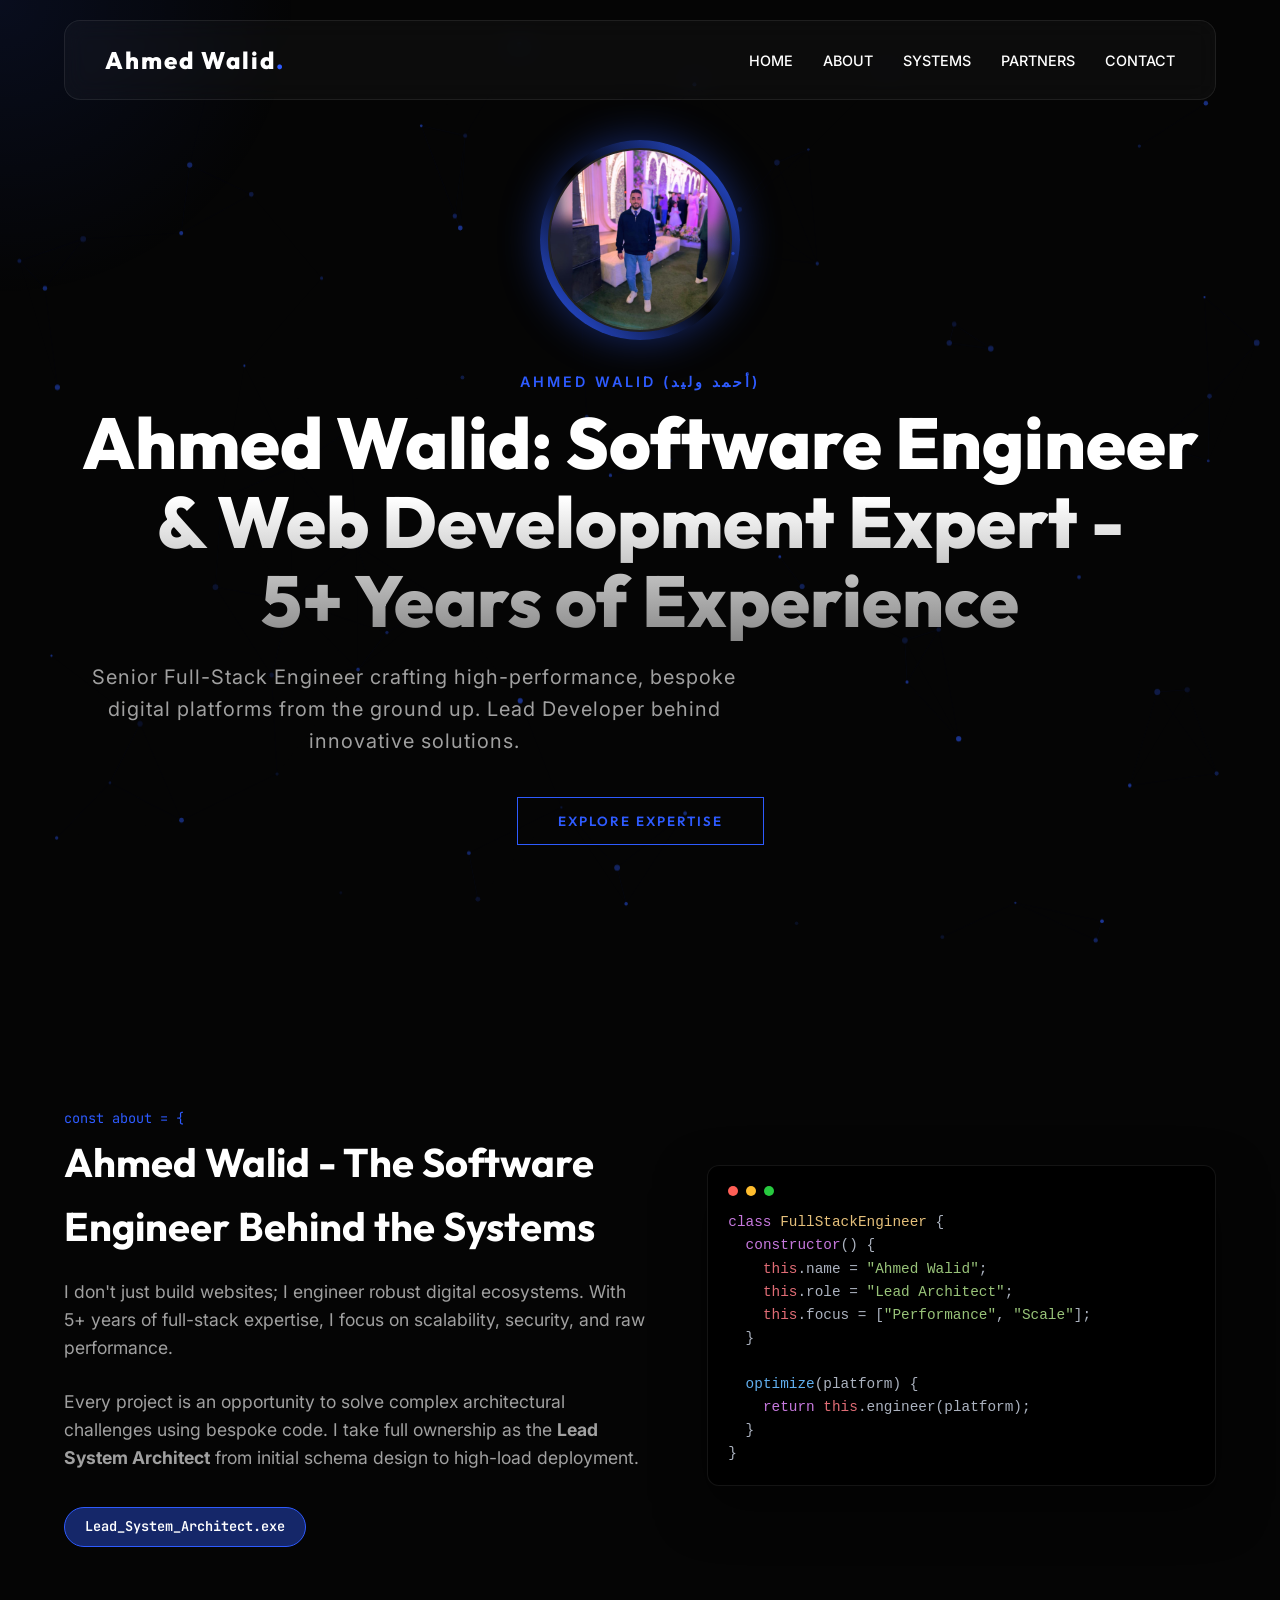
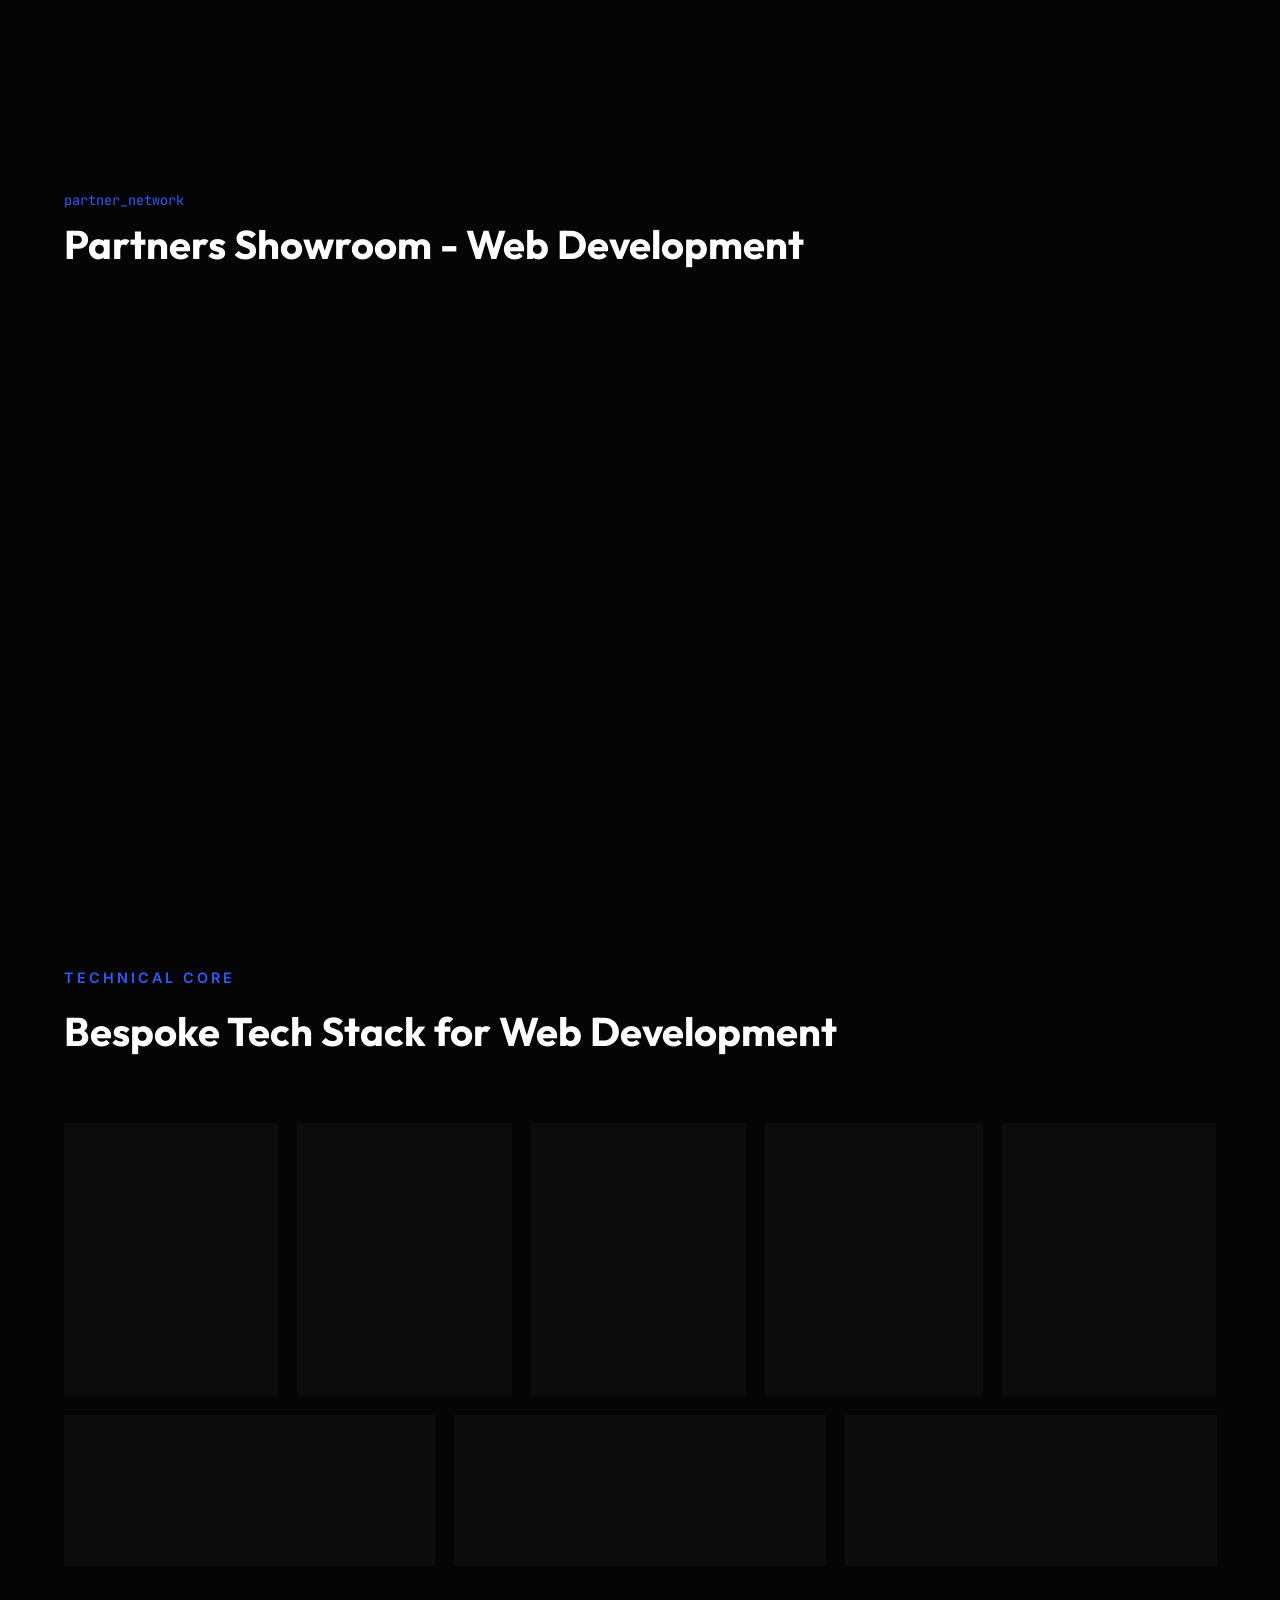
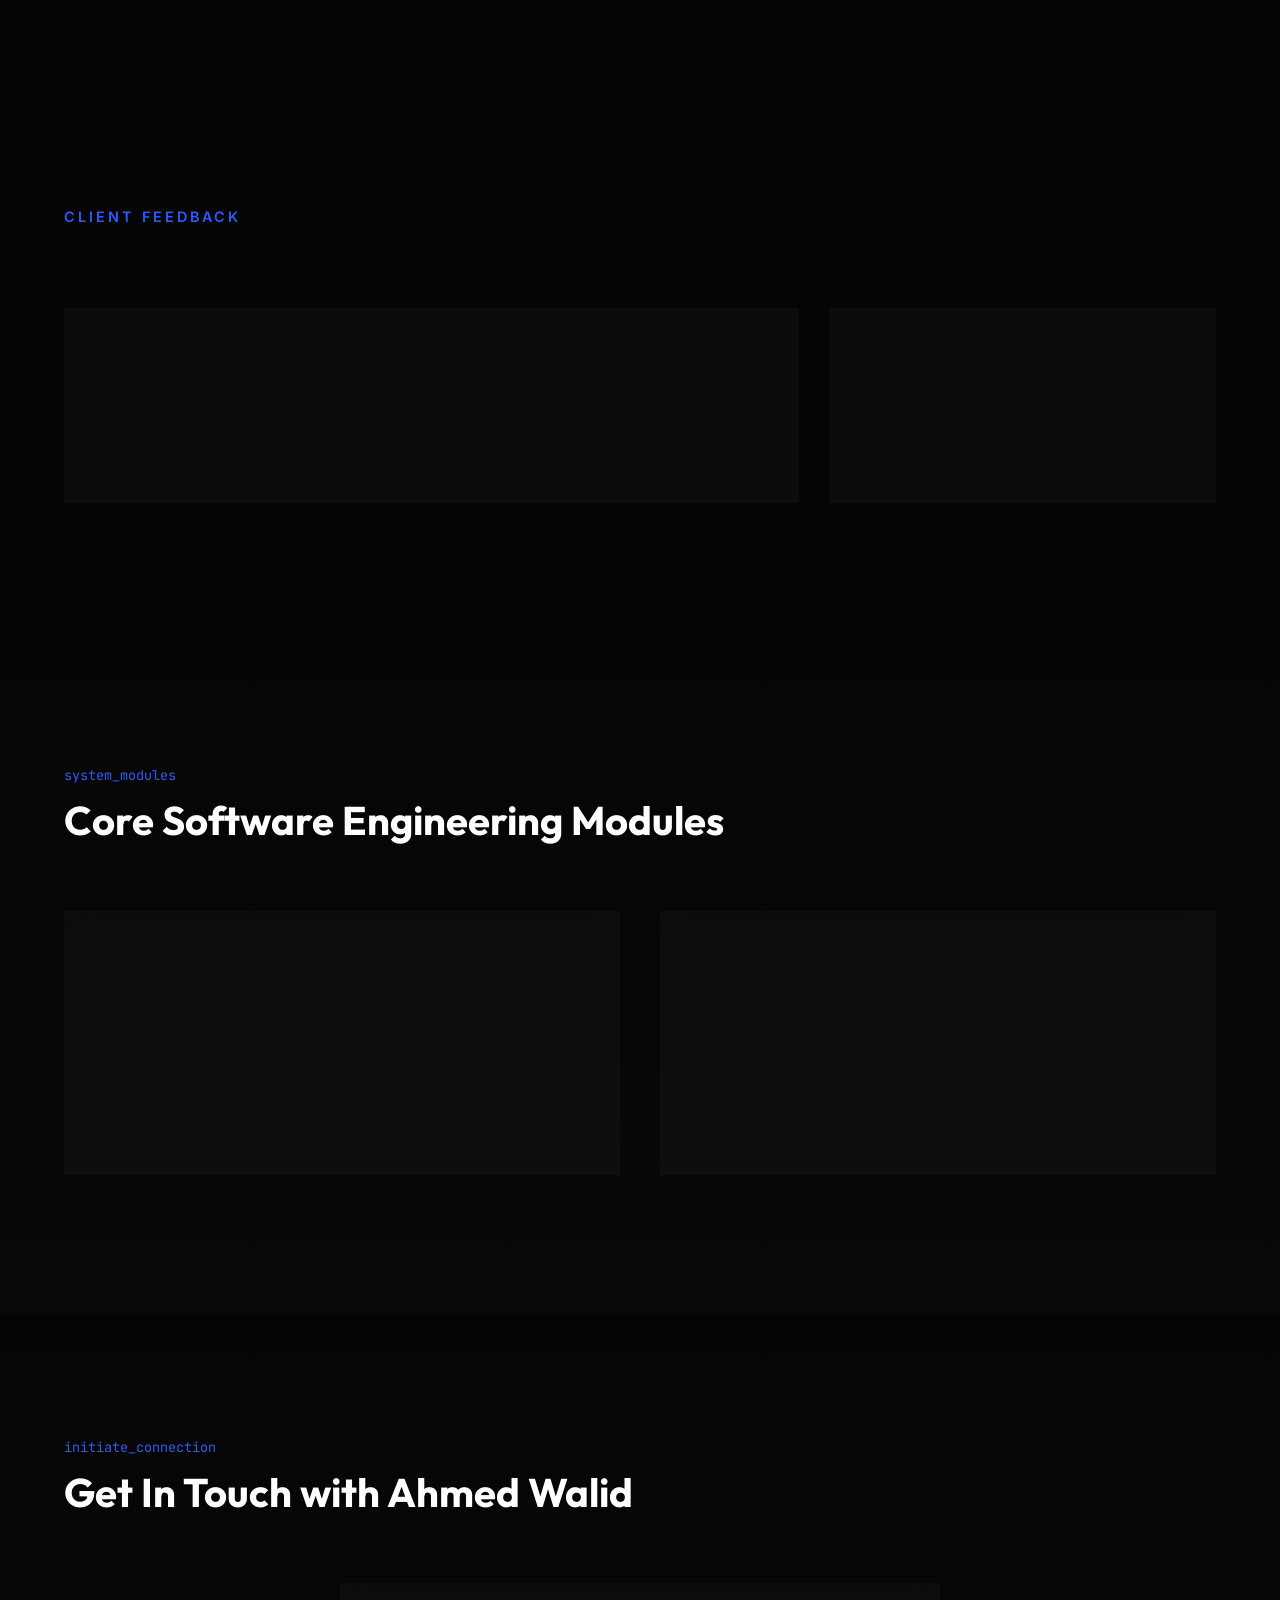
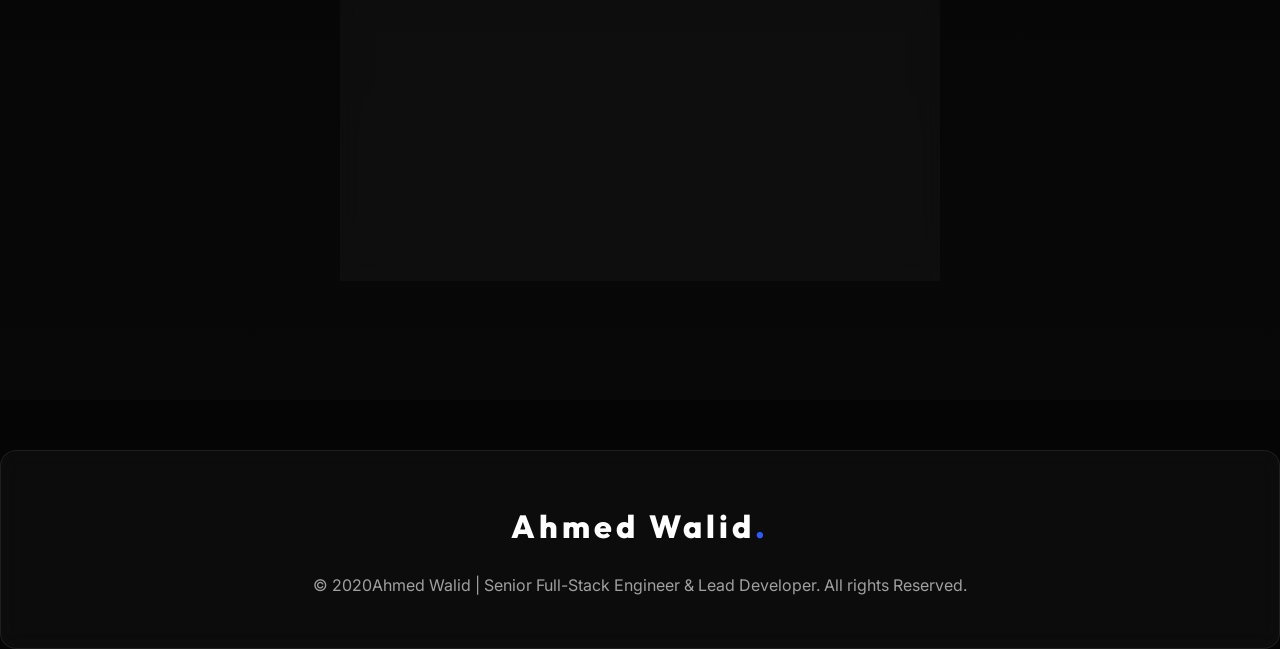
<file: index.html>
<!DOCTYPE html>
<html lang="en">

<head>
    <meta charset="UTF-8">
    <meta name="viewport" content="width=device-width, initial-scale=1.0">
    <title>Ahmed Walid | Elite Software Engineer & Full-Stack Developer</title>
    <meta name="description"
        content="Senior Full-Stack Developer and Agency Lead with 5+ years of experience in custom coding and digital systems. Expertise in framework-free, high-performance coding.">
    <link rel="stylesheet" href="styles.css">
    <!-- Google Fonts -->
    <link rel="stylesheet"
        href="https://fonts.googleapis.com/css2?family=JetBrains+Mono:wght@400;500&family=Outfit:wght@300;400;600;800&family=Inter:wght@300;400;500;600&display=swap">
    <!-- Font Awesome for icons -->
    <link rel="stylesheet" href="https://cdnjs.cloudflare.com/ajax/libs/font-awesome/6.4.0/css/all.min.css">
    <!-- JSON-LD Schema Markup -->
    <script type="application/ld+json">
    {
      "@context": "https://schema.org",
      "@type": ["Person", "SoftwareEngineer"],
      "name": "Ahmed Walid",
      "jobTitle": "Elite Software Engineer & Full-Stack Developer",
      "url": "https://medowaled.github.io/my-profile/",
      "sameAs": [
        "https://www.facebook.com/ahmed.w.abo.elnaga"
      ]
    }
    </script>
</head>

<body>
    <div id="mouse-glow"></div>
    <div id="grain-overlay"></div>

    <nav class="glass"
        style="position: fixed; top: 20px; left: 50%; transform: translateX(-50%); width: 90%; max-width: 1200px; padding: 20px 40px; display: flex; justify-content: space-between; align-items: center; z-index: 1000;">
        <div class="logo outfit" style="font-weight: 800; font-size: 1.5rem; letter-spacing: 2px;">Ahmed Walid<span
                style="color: var(--accent-neon);">.</span></div>
        <div class="nav-links" style="display: flex; gap: 30px;">
            <a href="#hero" style="color: #fff; text-decoration: none; font-size: 0.9rem; font-weight: 500;"> HOME</a>
            <a href="#about" style="color: #fff; text-decoration: none; font-size: 0.9rem; font-weight: 500;"> ABOUT</a>
            <a href="#tech" style="color: #fff; text-decoration: none; font-size: 0.9rem; font-weight: 500;">
                SYSTEMS</a>
            <a href="#showroom" style="color: #fff; text-decoration: none; font-size: 0.9rem; font-weight: 500;">
                PARTNERS</a>
            <a href="#contact" style="color: #fff; text-decoration: none; font-size: 0.9rem; font-weight: 500;">
                CONTACT</a>
        </div>
    </nav>

    <section id="hero">
        <canvas id="hero-canvas"></canvas>
        <div class="hero-content">
            <div class="profile-container reveal" style="animation-delay: 0.1s;">
                <img src="ahmed_profile.jpg" alt="Ahmed Walid" class="profile-img">
            </div>
            <span class="section-tag reveal" style="animation-delay: 0.2s;">Ahmed Walid (أحمد وليد)</span>
            <h1 class="hero-title reveal" style="animation-delay: 0.4s;">Ahmed Walid: Software Engineer & Web
                Development Expert - <br> 5+ Years of Experience</h1>
            <p class="hero-subtitle reveal" style="animation-delay: 0.6s;">Senior Full-Stack Engineer crafting
                high-performance, bespoke digital platforms from the ground up. Lead Developer behind innovative
                solutions.</p>
            <div class="reveal" style="animation-delay: 0.8s;">
                <button class="neon-btn">Explore Expertise</button>
            </div>
        </div>
    </section>

    <section id="about">
        <div class="container">
            <div class="about-content">
                <div class="about-text">
                    <span class="mono">const about = {</span>
                    <h2 class="section-title" style="margin-bottom: 20px;">Ahmed Walid - The Software Engineer Behind
                        the Systems</h2>
                    <p class="about-bio">I don't just build websites; I engineer robust digital ecosystems. With 5+
                        years of full-stack expertise, I focus on scalability, security, and raw performance.</p>
                    <p class="about-bio">Every project is an opportunity to solve complex architectural challenges using
                        bespoke code. I take full ownership as the <strong>Lead System Architect</strong> from initial
                        schema design to high-load deployment.</p>
                    <div class="lead-developer-badge mono">Lead_System_Architect.exe</div>
                </div>
                <div class="code-window">
                    <div class="code-header">
                        <div class="dot dot-red"></div>
                        <div class="dot dot-yellow"></div>
                        <div class="dot dot-green"></div>
                    </div>
                    <pre><code style="color: #abb2bf;"><span style="color: #c678dd;">class</span> <span style="color: #e5c07b;">FullStackEngineer</span> {
  <span style="color: #c678dd;">constructor</span>() {
    <span style="color: #e06c75;">this</span>.name = <span style="color: #98c379;">"Ahmed Walid"</span>;
    <span style="color: #e06c75;">this</span>.role = <span style="color: #98c379;">"Lead Architect"</span>;
    <span style="color: #e06c75;">this</span>.focus = [<span style="color: #98c379;">"Performance"</span>, <span style="color: #98c379;">"Scale"</span>];
  }
  
  <span style="color: #61afef;">optimize</span>(platform) {
    <span style="color: #c678dd;">return</span> <span style="color: #e06c75;">this</span>.engineer(platform);
  }
}</code></pre>
                </div>
            </div>
        </div>
    </section>

    <section id="showroom">
        <div class="container">
            <div class="section-header">
                <span class="mono">partner_network</span>
                <h2 class="section-title">Partners Showroom - Web Development</h2>
            </div>
            <div class="client-grid">
                <a href="https://www.mostafa-khalil.com/" target="_blank" class="client-card glass">
                    <img src="WhatsApp Image 2026-05-14 at 11.23.40 PM.jpeg" alt="mr mostafa-khalil"
                        class="client-logo">
                    <div class="mono brand-label">mr mostafa khalil </div>
                </a>
                <a href="https://lisbon-club.com" target="_blank" class="client-card glass">
                    <img src="WhatsApp Image 2026-05-14 at 11.26.23 PM.jpeg" alt="Lox Steel" class="client-logo">
                    <div class="mono brand-label">Lisbon club</div>
                </a>
                <a href="https://medowaled.github.io/moca/" target="_blank" class="client-card glass">
                    <img src="616017073_122093963931225091_5633531147748933407_n.jpg" alt="Moca Cafe"
                        class="client-logo">
                    <div class="mono brand-label">MOCA CAFE</div>
                </a>
                <a href="https://nouryan-travel.com/" target="_blank" class="client-card glass">
                    <img src="WhatsApp Image 2026-05-14 at 11.30.19 PM.jpeg" alt="TechFlow" class="client-logo">
                    <div class="mono brand-label">nouryan </div>
                </a>
                <a href="https://medowaled.github.io/Cafe-main/" target="_blank" class="client-card glass">
                    <img src="WhatsApp Image 2026-05-14 at 11.32.24 PM.jpeg" alt="Partner 5" class="client-logo">
                    <div class="mono brand-label">AntiQa cafe</div>
                </a>
                <a href="https://medowaled.github.io/zay_shop-main/" target="_blank" class="client-card glass">
                    <img src="WhatsApp Image 2026-05-14 at 11.34.33 PM.jpeg" alt="Partner 6" class="client-logo">
                    <div class="mono brand-label">zay_shop</div>
                </a>
                <a href="https://medowaled.github.io/Medic-Care-main/" target="_blank" class="client-card glass">
                    <img src="WhatsApp Image 2026-05-14 at 11.36.11 PM.jpeg" alt="Partner 7" class="client-logo">
                    <div class="mono brand-label">Medic Care</div>
                </a>
                <a href="https://medowaled.github.io/Restaurant-main/" target="_blank   " class="client-card glass">
                    <img src="WhatsApp Image 2026-05-14 at 11.38.36 PM.jpeg" alt="Partner 8" class="client-logo">
                    <div class="mono brand-label">Restaurant</div>
                </a>
            </div>
        </div>
    </section>

    <section id="tech">
        <div class="container">
            <div class="section-header">
                <span class="section-tag">Technical Core</span>
                <h2 class="section-title">Bespoke Tech Stack for Web Development</h2>
            </div>
            <div class="tech-container">
                <div class="tech-item glass">
                    <span class="tech-name">React.js & Next.js</span>
                    <p class="tech-desc">Building SEO-optimized, lightning-fast SSR and static applications with React
                        and Next.js.</p>
                </div>
                <div class="tech-item glass">
                    <span class="tech-name">TypeScript</span>
                    <p class="tech-desc">Leveraging static typing for robust, error-free, and maintainable
                        enterprise-level codebases.</p>
                </div>
                <div class="tech-item glass">
                    <span class="tech-name">Node.js & Express</span>
                    <p class="tech-desc">Architecting high-concurrency, scalable backend systems and REST/GraphQL APIs.
                    </p>
                </div>
                <div class="tech-item glass">
                    <span class="tech-name">Advanced HTML5/CSS3 (Sass)</span>
                    <p class="tech-desc">Semantic structures and complex styling systems using Sass for maintainable,
                        scalable UI.</p>
                </div>
                <div class="tech-item glass">
                    <span class="tech-name">Firebase Suite</span>
                    <p class="tech-desc">Expert integration of Auth, Firestore, and Hosting for serverless, real-time
                        enterprise applications.</p>
                </div>
                <div class="tech-item glass">
                    <span class="tech-name">API Development</span>
                    <p class="tech-desc">Designing and implementing secure, efficient RESTful and real-time APIs for
                        seamless data flow.</p>
                </div>
                <div class="tech-item glass">
                    <span class="tech-name">Performance Optimization</span>
                    <p class="tech-desc">Deep-level audits and optimizations to achieve perfect lighthouse scores and
                        instant load times.</p>
                </div>
                <div class="tech-item glass">
                    <span class="tech-name">Tailwind CSS</span>
                    <p class="tech-desc">Rapidly building modern, utility-first interfaces with precision and
                        performance.</p>
                </div>
            </div>
        </div>
    </section>

    <section id="testimonials">
        <div class="container">
            <div class="section-header">
                <span class="section-tag">Client Feedback</span>

            </div>
            <div class="testimonial-slider">
                <div class="testimonial-track">
                    <!-- Slide 1 -->
                    <div class="glass testimonial-card" dir="rtl">
                        <i class="fa-solid fa-quote-left"
                            style="color: var(--accent-neon); font-size: 1.5rem; margin-bottom: 15px; display: block;"></i>
                        <p
                            style="font-style: italic; margin-bottom: 20px; color: var(--text-secondary); font-size: 0.95rem;">
                            "أنا سعيد جداً بالتعامل مع أحمد، الشغل احترافي والمنصة ممتازة وسريعة جداً. الاهتمام
                            بالتفاصيل مذهل فعلاً."</p>
                        <div style="display: flex; align-items: center; gap: 12px;">
                            <div style="width: 40px; height: 40px; border-radius: 50%; background: var(--accent-neon);">
                            </div>
                            <div>
                                <h4 class="outfit" style="font-size: 0.9rem;">مستر مصطفى خليل</h4>
                                <span style="font-size: 0.75rem; color: var(--text-secondary);">مدير تنفيذي</span>
                            </div>
                        </div>
                    </div>
                    <!-- Slide 2 -->
                    <div class="glass testimonial-card" dir="rtl">
                        <i class="fa-solid fa-quote-left"
                            style="color: var(--accent-neon); font-size: 1.5rem; margin-bottom: 15px; display: block;"></i>
                        <p
                            style="font-style: italic; margin-bottom: 20px; color: var(--text-secondary); font-size: 0.95rem;">
                            "كل الشكر للمهندس أحمد على المجهود الرائع. الشغل تم بجودة عالية وفي وقت قياسي. أنصح بشدة
                            بالتعامل معه لأي مشروع تقني معقد."</p>
                        <div style="display: flex; align-items: center; gap: 12px;">
                            <div style="width: 40px; height: 40px; border-radius: 50%; background: #444;"></div>
                            <div>
                                <h4 class="outfit" style="font-size: 0.9rem;">دكتور محمد عبدالغني</h4>
                                <span style="font-size: 0.75rem; color: var(--text-secondary);">رئيس مجلس إدارة شركة
                                    نوريان للسياحه </span>
                            </div>
                        </div>
                    </div>
                    <!-- Slide 3 -->
                    <div class="glass testimonial-card" dir="rtl">
                        <i class="fa-solid fa-quote-left"
                            style="color: var(--accent-neon); font-size: 1.5rem; margin-bottom: 15px; display: block;"></i>
                        <p
                            style="font-style: italic; margin-bottom: 20px; color: var(--text-secondary); font-size: 0.95rem;">
                            "الاحترافية والالتزام هما عنوان العمل مع أحمد. المنصة التي قام ببنائها من الصفر تجاوزت كل
                            توقعاتنا من حيث الأداء والسرعة."</p>
                        <div style="display: flex; align-items: center; gap: 12px;">
                            <div style="width: 40px; height: 40px; border-radius: 50%; background: #2e5bff;"></div>
                            <div>
                                <h4 class="outfit" style="font-size: 0.9rem;">أستاذ أحمد علي</h4>
                                <span style="font-size: 0.75rem; color: var(--text-secondary);">مدير تقني</span>
                            </div>
                        </div>
                    </div>
                    <!-- Repeat for seamless loop -->
                    <div class="glass testimonial-card" dir="rtl">
                        <i class="fa-solid fa-quote-left"
                            style="color: var(--accent-neon); font-size: 1.5rem; margin-bottom: 15px; display: block;"></i>
                        <p
                            style="font-style: italic; margin-bottom: 20px; color: var(--text-secondary); font-size: 0.95rem;">
                            "أنا سعيد جداً بالتعامل مع أحمد، الشغل احترافي والمنصة ممتازة وسريعة جداً. الاهتمام
                            بالتفاصيل مذهل فعلاً."</p>
                        <div style="display: flex; align-items: center; gap: 12px;">
                            <div style="width: 40px; height: 40px; border-radius: 50%; background: var(--accent-neon);">
                            </div>
                            <div>
                                <h4 class="outfit" style="font-size: 0.9rem;">مستر مصطفى خليل</h4>
                                <span style="font-size: 0.75rem; color: var(--text-secondary);">مدير تنفيذي</span>
                            </div>
                        </div>
                    </div>
                </div>
            </div>
        </div>
    </section>

    <section id="engineering" class="agency-section">
        <div class="container">
            <div class="section-header">
                <span class="mono">system_modules</span>
                <h2 class="section-title">Core Software Engineering Modules</h2>
            </div>
            <div style="display: grid; grid-template-columns: repeat(auto-fit, minmax(300px, 1fr)); gap: 40px;">
                <div class="service-card glass">
                    <div class="service-icon"><i class="fa-solid fa-server"></i></div>
                    <h3 class="outfit" style="margin-bottom: 15px;">Backend Architecture</h3>
                    <p style="color: var(--text-secondary);">Designing scalable databases and serverless logic using
                        Firebase and custom API structures for high-load systems.</p>
                </div>
                <div class="service-card glass">
                    <div class="service-icon"><i class="fa-solid fa-microchip"></i></div>
                    <h3 class="outfit" style="margin-bottom: 15px;">Frontend Systems</h3>
                    <p style="color: var(--text-secondary);">Developing complex, low-latency user interfaces with pure
                        JavaScript and optimized styling systems.</p>
                </div>
            </div>
        </div>
    </section>

    <section id="contact" class="agency-section">
        <div class="container">
            <div class="section-header">
                <span class="mono">initiate_connection</span>
                <h2 class="section-title">Get In Touch with Ahmed Walid</h2>
            </div>
            <div class="contact-card glass"
                style="max-width: 600px; margin: 0 auto; padding: 40px; text-align: center; border-radius: 20px;">
                <p style="color: var(--text-secondary); margin-bottom: 30px; font-size: 1.1rem;">Ready to build
                    something extraordinary? Let's discuss your next project.</p>

                <div class="contact-numbers"
                    style="font-size: 1.5rem; font-weight: 600; margin-bottom: 30px; color: #fff; display: flex; justify-content: center; align-items: center; gap: 15px; flex-wrap: wrap;">
                    <a href="tel:01099444012"
                        style="color: inherit; text-decoration: none; transition: color 0.3s ease;"
                        onmouseover="this.style.color='var(--accent-neon)'" onmouseout="this.style.color='inherit'"><i
                            class="fa-solid fa-phone"
                            style="font-size: 1.2rem; margin-right: 8px; color: var(--accent-neon);"></i>01099444012</a>
                    <span style="color: var(--text-secondary);">/</span>
                    <a href="tel:01202021982"
                        style="color: inherit; text-decoration: none; transition: color 0.3s ease;"
                        onmouseover="this.style.color='var(--accent-neon)'" onmouseout="this.style.color='inherit'"><i
                            class="fa-solid fa-phone"
                            style="font-size: 1.2rem; margin-right: 8px; color: var(--accent-neon);"></i>01202021982</a>
                </div>

                <div class="social-icons" style="display: flex; justify-content: center; gap: 20px;">
                    <a href="https://wa.me/201099444012" target="_blank" class="social-icon"
                        aria-label="Contact Ahmed Walid on WhatsApp" title="Contact Ahmed Walid on WhatsApp"
                        style="display: inline-flex; align-items: center; justify-content: center; width: 60px; height: 60px; border-radius: 50%; background: rgba(255, 255, 255, 0.05); color: #fff; font-size: 1.8rem; transition: all 0.3s ease; text-decoration: none; border: 1px solid rgba(255,255,255,0.1);"
                        onmouseover="this.style.background='var(--accent-neon)'; this.style.color='#000'; this.style.transform='translateY(-5px)'; this.style.boxShadow='0 10px 20px rgba(0,0,0,0.2)'"
                        onmouseout="this.style.background='rgba(255, 255, 255, 0.05)'; this.style.color='#fff'; this.style.transform='translateY(0)'; this.style.boxShadow='none'">
                        <i class="fa-brands fa-whatsapp"></i>
                    </a>
                    <a href="tel:01099444012" class="social-icon" aria-label="Call Ahmed Walid" title="Call Ahmed Walid"
                        style="display: inline-flex; align-items: center; justify-content: center; width: 60px; height: 60px; border-radius: 50%; background: rgba(255, 255, 255, 0.05); color: #fff; font-size: 1.8rem; transition: all 0.3s ease; text-decoration: none; border: 1px solid rgba(255,255,255,0.1);"
                        onmouseover="this.style.background='var(--accent-neon)'; this.style.color='#000'; this.style.transform='translateY(-5px)'; this.style.boxShadow='0 10px 20px rgba(0,0,0,0.2)'"
                        onmouseout="this.style.background='rgba(255, 255, 255, 0.05)'; this.style.color='#fff'; this.style.transform='translateY(0)'; this.style.boxShadow='none'">
                        <i class="fa-solid fa-phone"></i>
                    </a>
                    <a href="https://www.facebook.com/ahmed.w.abo.elnaga?locale=ar_AR" target="_blank"
                        class="social-icon" aria-label="Visit Ahmed Walid's Facebook Profile"
                        title="Visit Ahmed Walid's Facebook Profile"
                        style="display: inline-flex; align-items: center; justify-content: center; width: 60px; height: 60px; border-radius: 50%; background: rgba(255, 255, 255, 0.05); color: #fff; font-size: 1.8rem; transition: all 0.3s ease; text-decoration: none; border: 1px solid rgba(255,255,255,0.1);"
                        onmouseover="this.style.background='var(--accent-neon)'; this.style.color='#000'; this.style.transform='translateY(-5px)'; this.style.boxShadow='0 10px 20px rgba(0,0,0,0.2)'"
                        onmouseout="this.style.background='rgba(255, 255, 255, 0.05)'; this.style.color='#fff'; this.style.transform='translateY(0)'; this.style.boxShadow='none'">
                        <i class="fa-brands fa-facebook-f"></i>
                    </a>
                </div>
            </div>
        </div>
    </section>

    <footer class="glass" style="padding: 50px 5%; margin-top: 50px; text-align: center;">
        <div class="logo outfit" style="font-weight: 800; font-size: 2rem; letter-spacing: 4px; margin-bottom: 20px;">
            Ahmed Walid<span style="color: var(--accent-neon);">.</span></div>
        <p style="color: var(--text-secondary);">&copy; 2020Ahmed Walid | Senior Full-Stack Engineer & Lead Developer.
            All rights Reserved.</p>
    </footer>

    <script src="scripts.js"></script>
</body>

</html>
</file>
<file: styles.css>
@import url('https://fonts.googleapis.com/css2?family=Outfit:wght@300;400;600;800&family=Inter:wght@300;400;500;600&display=swap');

:root {
    /* Color Palette */
    --bg-deep: #050505;
    --bg-graphite: #0f0f0f;
    --accent-neon: #2e5bff;
    --accent-glow: rgba(46, 91, 255, 0.4);
    --text-primary: #ffffff;
    --text-secondary: #a0a0a0;
    --glass-bg: rgba(255, 255, 255, 0.03);
    --glass-border: rgba(255, 255, 255, 0.08);
    --font-mono: 'JetBrains Mono', 'Fira Code', monospace;
    
    /* Transitions */
    --transition-smooth: all 0.4s cubic-bezier(0.4, 0, 0.2, 1);
}

#grain-overlay {
    position: fixed;
    top: 0;
    left: 0;
    width: 100%;
    height: 100%;
    pointer-events: none;
    z-index: 9999;
    opacity: 0.04;
    background-image: url("https://grainy-gradients.vercel.app/noise.svg");
}

#mouse-glow {
    position: fixed;
    width: 600px;
    height: 600px;
    background: radial-gradient(circle, rgba(46, 91, 255, 0.1) 0%, transparent 70%);
    pointer-events: none;
    z-index: 0;
    transform: translate(-50%, -50%);
    transition: width 0.3s, height 0.3s;
}

* {
    margin: 0;
    padding: 0;
    box-sizing: border-box;
    scroll-behavior: smooth;
}

body {
    background-color: var(--bg-deep);
    color: var(--text-primary);
    font-family: 'Inter', sans-serif;
    line-height: 1.6;
    overflow-x: hidden;
}

h1, h2, h3, h4, .outfit {
    font-family: 'Outfit', sans-serif;
}

/* Glassmorphism Utility */
.glass {
    background: var(--glass-bg);
    backdrop-filter: blur(12px);
    -webkit-backdrop-filter: blur(12px);
    border: 1px solid var(--glass-border);
    border-radius: 16px;
}

/* Section Common */
section {
    padding: 120px 5%;
    position: relative;
    z-index: 1;
}

.mono {
    font-family: var(--font-mono);
    color: var(--accent-neon);
    font-size: 0.85rem;
}

.container {
    max-width: 1200px;
    margin: 0 auto;
}

/* Hero Section */
#hero {
    min-height: 100vh;
    display: flex;
    flex-direction: column;
    justify-content: center;
    align-items: center;
    text-align: center;
    padding: 140px 5% 100px; /* Increased top padding to avoid navbar overlap */
    overflow: hidden;
}

#hero-canvas {
    position: absolute;
    top: 0;
    left: 0;
    width: 100%;
    height: 100%;
    z-index: -1;
}

.hero-title {
    font-size: clamp(2.5rem, 6vw, 4.5rem);
    font-weight: 800;
    line-height: 1.1;
    margin-bottom: 20px;
    background: linear-gradient(to bottom, #fff 40%, #888 100%);
    -webkit-background-clip: text;
    -webkit-text-fill-color: transparent;
}

.profile-container {
    width: 200px;
    height: 200px;
    margin-bottom: 30px;
    border-radius: 50%;
    padding: 8px;
    background: linear-gradient(45deg, var(--accent-neon), transparent, var(--accent-neon));
    box-shadow: 0 0 40px var(--accent-glow);
    display: inline-block;
    position: relative;
    animation: glowRotate 5s linear infinite;
}

@keyframes glowRotate {
    0% { filter: hue-rotate(0deg); }
    100% { filter: hue-rotate(360deg); }
}

.profile-img {
    width: 100%;
    height: 100%;
    border-radius: 50%;
    object-fit: cover;
    background: var(--bg-graphite);
    border: 2px solid var(--glass-border);
}

.hero-subtitle {
    font-size: 1.25rem;
    color: var(--text-secondary);
    max-width: 700px;
    margin-bottom: 40px;
    letter-spacing: 1px;
}

.neon-btn {
    padding: 15px 40px;
    background: transparent;
    border: 1px solid var(--accent-neon);
    color: var(--accent-neon);
    font-family: 'Outfit', sans-serif;
    font-weight: 600;
    letter-spacing: 2px;
    text-transform: uppercase;
    cursor: pointer;
    position: relative;
    transition: var(--transition-smooth);
    overflow: hidden;
}

.neon-btn:hover {
    background: var(--accent-neon);
    color: #fff;
    box-shadow: 0 0 30px var(--accent-glow);
}

/* Client Showroom */
.section-header {
    margin-bottom: 60px;
}

.section-tag {
    color: var(--accent-neon);
    text-transform: uppercase;
    letter-spacing: 3px;
    font-size: 0.9rem;
    font-weight: 600;
    margin-bottom: 10px;
    display: block;
}

.section-title {
    font-size: 2.5rem;
    font-weight: 700;
}

.client-grid {
    display: grid;
    grid-template-columns: repeat(auto-fit, minmax(200px, 1fr));
    gap: 30px;
}

.client-card {
    height: 180px;
    display: flex;
    flex-direction: column;
    align-items: center;
    justify-content: center;
    padding: 20px;
    transition: var(--transition-smooth);
    text-decoration: none;
    background: #151515; /* Lightened from #0f0f0f */
    filter: grayscale(0.5); /* Reduced grayscale for better visibility */
    opacity: 0.8; /* Increased opacity */
    gap: 15px;
    border: 1px solid var(--glass-border);
}

.client-card:hover {
    transform: scale(1.05);
    box-shadow: 0 0 20px var(--accent-glow);
    border-color: var(--accent-neon);
    filter: grayscale(0);
    opacity: 1;
}

.client-logo {
    max-width: 80%;
    max-height: 60%;
    transition: var(--transition-smooth);
    object-fit: contain;
}

.brand-label {
    font-size: 0.8rem;
    font-weight: 700;
    color: var(--accent-neon);
    opacity: 0;
    transition: var(--transition-smooth);
    transform: translateY(10px);
    text-align: center;
}

.client-card:hover .brand-label {
    opacity: 1;
    transform: translateY(0);
}

/* Tech Stack */
.tech-container {
    display: flex;
    flex-wrap: wrap;
    gap: 20px;
    margin-top: 40px;
}

.tech-item {
    padding: 20px 30px;
    flex: 1 1 200px;
    border-left: 3px solid var(--accent-neon);
}

.tech-name {
    font-size: 1.5rem;
    font-weight: 600;
    display: block;
}

.tech-desc {
    color: var(--text-secondary);
    font-size: 0.9rem;
}

/* Agency Branding */
.agency-section {
    background: linear-gradient(180deg, var(--bg-deep) 0%, #080808 100%);
}

.service-card {
    padding: 40px;
    margin-bottom: 20px;
}

.service-icon {
    font-size: 2.5rem;
    color: var(--accent-neon);
    margin-bottom: 20px;
}

/* About Section */
.about-content {
    display: flex;
    gap: 60px;
    align-items: center;
    margin-top: 40px;
}

.code-window {
    background: #000;
    border-radius: 12px;
    padding: 20px;
    border: 1px solid var(--glass-border);
    box-shadow: 0 20px 50px rgba(0,0,0,0.5);
    font-family: var(--font-mono);
    font-size: 0.9rem;
    text-align: left;
    flex: 0.8;
}

.code-header {
    display: flex;
    gap: 8px;
    margin-bottom: 15px;
}

.dot { width: 10px; height: 10px; border-radius: 50%; }
.dot-red { background: #ff5f56; }
.dot-yellow { background: #ffbd2e; }
.dot-green { background: #27c93f; }

.about-text {
    flex: 1;
}

.about-bio {
    font-size: 1.1rem;
    color: var(--text-secondary);
    margin-bottom: 25px;
}

.lead-developer-badge {
    display: inline-block;
    padding: 8px 20px;
    background: var(--accent-glow);
    border: 1px solid var(--accent-neon);
    color: #fff;
    border-radius: 30px;
    font-size: 0.85rem;
    font-weight: 600;
    margin-top: 10px;
}

/* Testimonial Slider */
.testimonial-slider {
    overflow: hidden;
    padding: 20px 0;
    position: relative;
    width: 100%;
}

.testimonial-track {
    display: flex;
    gap: 30px;
    width: calc(350px * 8 + 30px * 8); /* Adjusted for repeated slides */
    animation: scroll 40s linear infinite;
}

.testimonial-track:hover {
    animation-play-state: paused;
}

.testimonial-card {
    min-width: 350px;
    padding: 30px;
    flex-shrink: 0;
}

@keyframes scroll {
    0% { transform: translateX(0); }
    100% { transform: translateX(calc(-350px * 3 - 30px * 3)); }
}

.magnetic {
    display: inline-block;
    transition: transform 0.2s cubic-bezier(0.23, 1, 0.32, 1);
}

/* Animations */
@keyframes fadeIn {
    from { opacity: 0; transform: translateY(20px); }
    to { opacity: 1; transform: translateY(0); }
}

.reveal {
    animation: fadeIn 0.8s ease forwards;
}

/* Media Queries for Responsiveness */
@media (max-width: 992px) {
    .about-content {
        flex-direction: column;
        text-align: center;
    }
    
    .code-window {
        width: 100%;
        margin-top: 30px;
    }
    
    .hero-title {
        font-size: 3rem;
    }
}

@media (max-width: 768px) {
    nav {
        padding: 15px 20px;
    }
    
    .nav-links {
        display: none; /* Mobile menu placeholder */
    }
    
    section {
        padding: 80px 5%;
    }
    
    .client-grid {
        grid-template-columns: repeat(auto-fit, minmax(150px, 1fr));
    }
    
    .hero-title {
        font-size: 2.5rem;
    }
    
    .profile-container {
        width: 150px;
        height: 150px;
    }
}

@media (max-width: 480px) {
    .hero-title {
        font-size: 2rem;
    }
    
    .section-title {
        font-size: 1.8rem;
    }
    
    .neon-btn {
        padding: 12px 25px;
        font-size: 0.8rem;
    }
}
</file>
